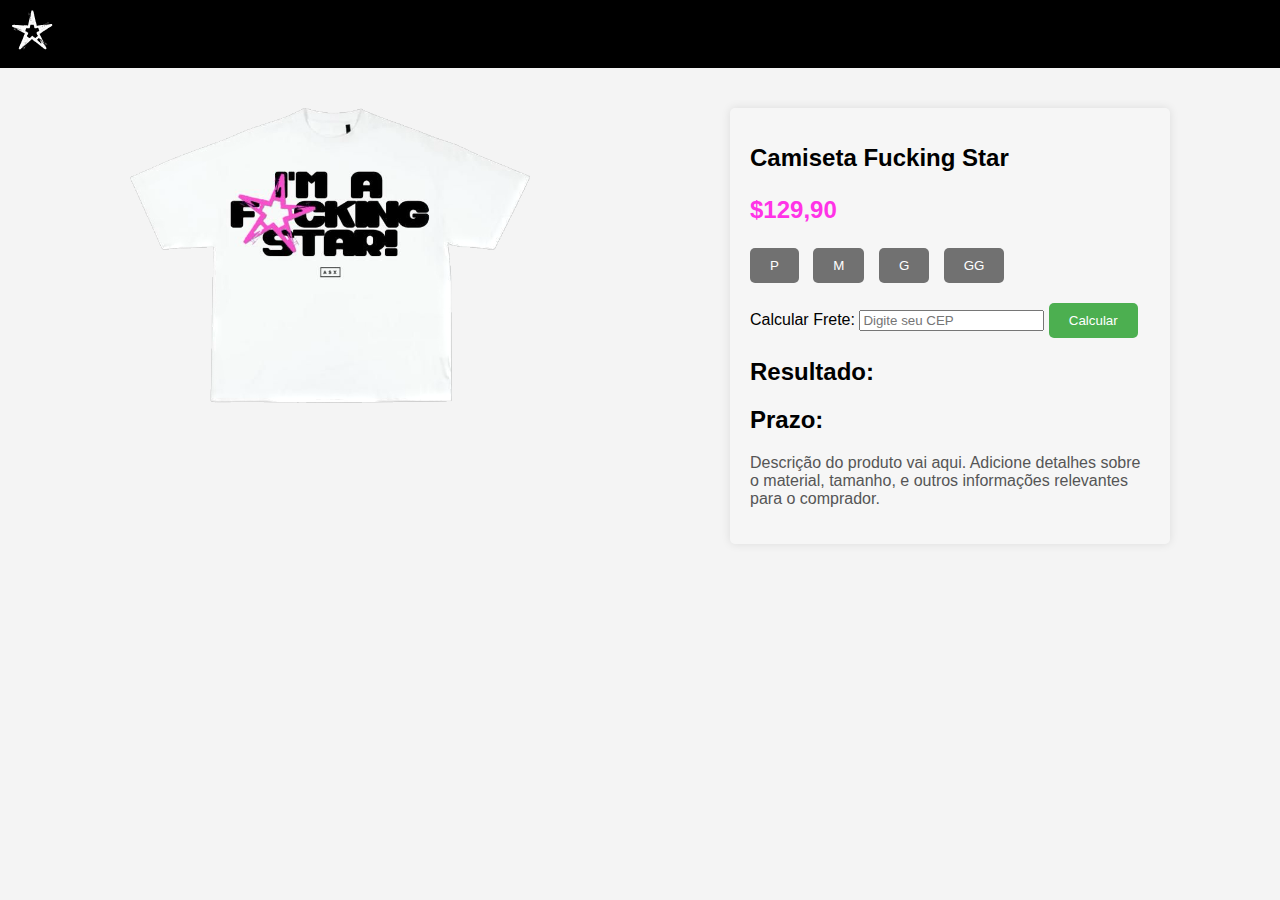
<file: Telas/ProductInfo.html>
<!DOCTYPE html>
<html lang="en">

<head>
    <meta charset="UTF-8">
    <meta name="viewport" content="width=device-width, initial-scale=1.0">
    <title>Produto Personalizado</title>
    <link rel="stylesheet" href="/estilos/ProductInfo.css">
    <script src="https://code.jquery.com/jquery-3.6.0.min.js"></script>

</head>

<body>
    <header>
        <div class="logo">
            <a href="/index.html">
                <img src="/img/logo-asxHD-removebg.svg" alt="" srcset="">
            </a>    
        </div>

        <div>

        </div>
    </header>

    <div class="container">
        <div class="product-image">
            <img src="/img/TeeASX.png" alt="Imagem do Produto">
        </div>
        <div class="product-details">
            <h1 class="product-title">Camiseta Fucking Star</h1>
            <p class="product-price">$129,90</p>
            <div class="size-options">
                <button class="size-btn">P</button>
                <button class="size-btn">M</button>
                <button class="size-btn">G</button>
                <button class="size-btn">GG</button>
            </div>
            <label for="frete">Calcular Frete:</label>
            <input type="text" id="cep" pattern="\d*" placeholder="Digite seu CEP">
            <button onclick="calcularFrete()" class="calculate-shipping-btn">Calcular</button>

            <h2>Resultado:</h2>
            <span id="resultado"></span>
            <h2>Prazo:</h2>
            <span id="prazo"></span>
            <p class="shipping-cost"></p>
            <p class="product-description">
                Descrição do produto vai aqui. Adicione detalhes sobre o material, tamanho, e outros
                informações relevantes para o comprador.
            </p>
        </div>
    </div>
</body>

</html>
</file>
<file: estilos/ProductInfo.css>
body {
    font-family: Arial, sans-serif;
    background-color: #f4f4f4;
    margin: 0;
    padding: 0;
}

header{
    width: 100%;
    background-color: black;
    height: 10%;

}

header.logo{
    width: 100%;
}

.logo img{
    max-width: 5%;
    height: auto;
}

.container {
    display: flex;
    flex-wrap: wrap;
    justify-content: space-around;
    padding: 20px;
}

.product-image img {
    padding: 20px;
    width: 100%;
    max-width: 400px;
    height: auto;
}

.product-details {
    max-width: 400px;
    padding: 20px;
    background-color: #ffffff32;
    border-radius: 5px;
    box-shadow: 0 0 10px rgba(0, 0, 0, 0.1);
    margin-top: 20px;
}

.product-title {
    font-size: 1.5em;
    margin-bottom: 10px;
}

.product-price {
    font-size: 1.5em;
    font-weight: bold;
    color: #ff33e7;
}

.size-options {
    margin: 10px 0;
}

.size-btn {
    margin-right: 10px;
    background-color: #717171;
    color: #fff;
    border: none;
    padding: 10px 20px;
    border-radius: 5px;
    cursor: pointer;
}

.size-btn:hover {
    transition: 0.2s;
    margin-right: 10px;
    background-color: #242424;
    color: #fff;
    border: none;
    padding: 10px 20px;
    border-radius: 5px;
    cursor: pointer;
}

.size-btn:last-child {
    margin-right: 0;
}

.calculate-shipping-btn {
    background-color: #4caf50;
    color: white;
    border: none;
    padding: 10px 20px;
    border-radius: 5px;
    cursor: pointer;
    margin-top: 10px;
}

.product-description {
    margin-top: 20px;
    color: #555;
}
</file>
